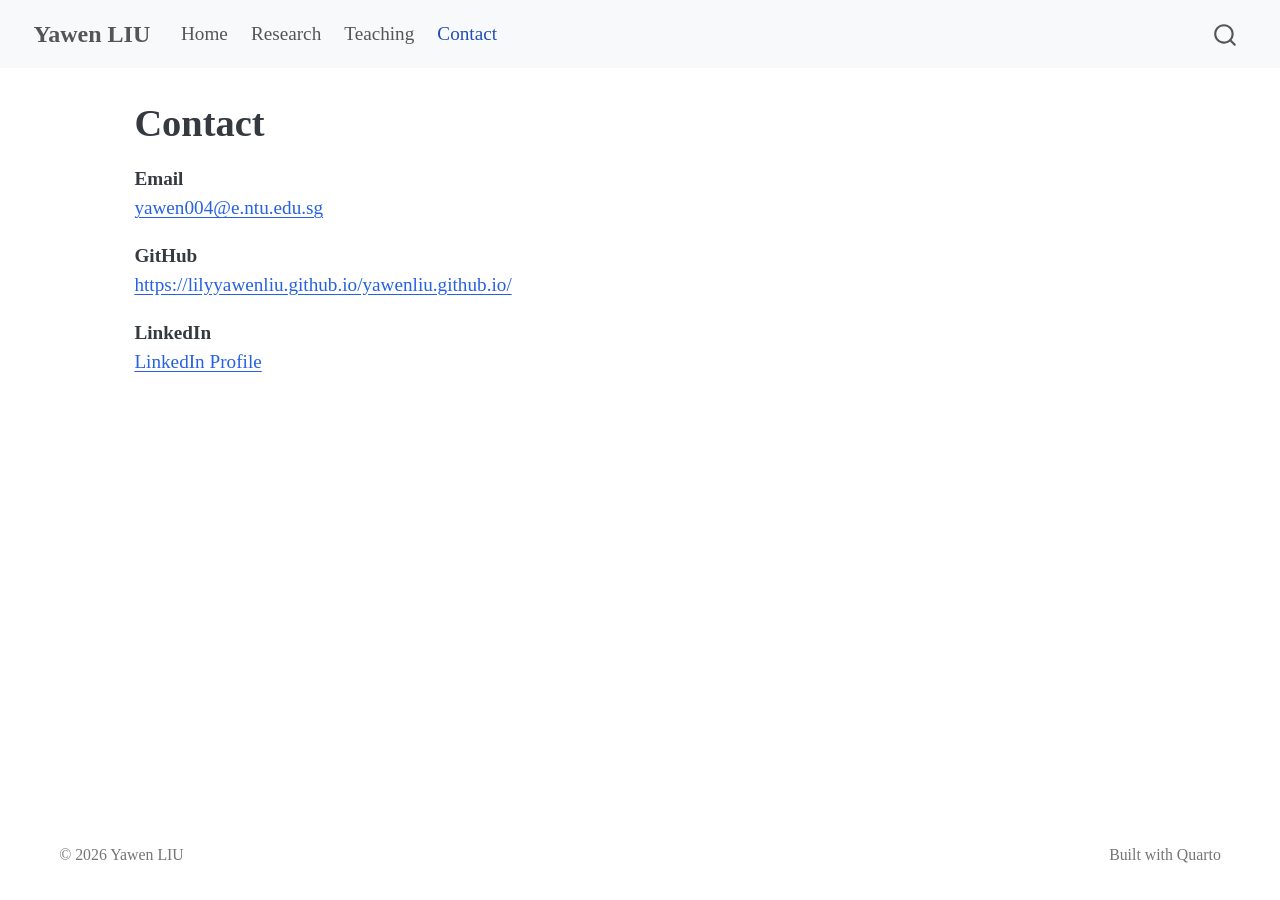
<file: docs/contact.html>
<!DOCTYPE html>
<html xmlns="http://www.w3.org/1999/xhtml" lang="en" xml:lang="en"><head>

<meta charset="utf-8">
<meta name="generator" content="quarto-1.9.37">

<meta name="viewport" content="width=device-width, initial-scale=1.0, user-scalable=yes">


<title>Contact – Yawen LIU</title>
<style>
/* Default styles provided by pandoc.
** See https://pandoc.org/MANUAL.html#variables-for-html for config info.
*/
code{white-space: pre-wrap;}
span.smallcaps{font-variant: small-caps;}
div.columns{display: flex; gap: min(4vw, 1.5em);}
div.column{flex: auto; overflow-x: auto;}
div.hanging-indent{margin-left: 1.5em; text-indent: -1.5em;}
ul.task-list{list-style: none;}
ul.task-list li input[type="checkbox"] {
  width: 0.8em;
  margin: 0 0.8em 0.2em -1em; /* quarto-specific, see https://github.com/quarto-dev/quarto-cli/issues/4556 */ 
  vertical-align: middle;
}
</style>


<script src="site_libs/quarto-nav/quarto-nav.js"></script>
<script src="site_libs/quarto-nav/headroom.min.js"></script>
<script src="site_libs/clipboard/clipboard.min.js"></script>
<script src="site_libs/quarto-search/autocomplete.umd.js"></script>
<script src="site_libs/quarto-search/fuse.min.js"></script>
<script src="site_libs/quarto-search/quarto-search.js"></script>
<meta name="quarto:offset" content="./">
<script src="site_libs/quarto-html/quarto.js" type="module"></script>
<script src="site_libs/quarto-html/tabsets/tabsets.js" type="module"></script>
<script src="site_libs/quarto-html/popper.min.js"></script>
<script src="site_libs/quarto-html/tippy.umd.min.js"></script>
<script src="site_libs/quarto-html/anchor.min.js"></script>
<link href="site_libs/quarto-html/tippy.css" rel="stylesheet">
<link href="site_libs/quarto-html/quarto-syntax-highlighting-7f8f88aac4f3542376d5c11b86a4c14d.css" rel="stylesheet" id="quarto-text-highlighting-styles">
<script src="site_libs/bootstrap/bootstrap.min.js"></script>
<link href="site_libs/bootstrap/bootstrap-icons.css" rel="stylesheet">
<link href="site_libs/bootstrap/bootstrap-4037f201cefac6a50f9c87d496d2ad98.min.css" rel="stylesheet" append-hash="true" id="quarto-bootstrap" data-mode="light">
<script id="quarto-search-options" type="application/json">{
  "location": "navbar",
  "copy-button": false,
  "collapse-after": 3,
  "panel-placement": "end",
  "type": "overlay",
  "limit": 50,
  "keyboard-shortcut": [
    "f",
    "/",
    "s"
  ],
  "show-item-context": false,
  "language": {
    "search-no-results-text": "No results",
    "search-matching-documents-text": "matching documents",
    "search-copy-link-title": "Copy link to search",
    "search-hide-matches-text": "Hide additional matches",
    "search-more-match-text": "more match in this document",
    "search-more-matches-text": "more matches in this document",
    "search-clear-button-title": "Clear",
    "search-text-placeholder": "",
    "search-detached-cancel-button-title": "Cancel",
    "search-submit-button-title": "Submit",
    "search-label": "Search"
  }
}</script>


<link rel="stylesheet" href="styles.css">
</head>

<body class="nav-fixed fullcontent quarto-light">

<div id="quarto-search-results"></div>
  <header id="quarto-header" class="headroom fixed-top">
    <nav class="navbar navbar-expand-lg " data-bs-theme="dark">
      <div class="navbar-container container-fluid">
      <div class="navbar-brand-container mx-auto">
    <a class="navbar-brand" href="./index.html">
    <span class="navbar-title">Yawen LIU</span>
    </a>
  </div>
            <div id="quarto-search" class="" title="Search"></div>
          <button class="navbar-toggler" type="button" data-bs-toggle="collapse" data-bs-target="#navbarCollapse" aria-controls="navbarCollapse" role="menu" aria-expanded="false" aria-label="Toggle navigation" onclick="if (window.quartoToggleHeadroom) { window.quartoToggleHeadroom(); }">
  <span class="navbar-toggler-icon"></span>
</button>
          <div class="collapse navbar-collapse" id="navbarCollapse">
            <ul class="navbar-nav navbar-nav-scroll me-auto">
  <li class="nav-item">
    <a class="nav-link" href="./index.html"> 
<span class="menu-text">Home</span></a>
  </li>  
  <li class="nav-item">
    <a class="nav-link" href="./research.html"> 
<span class="menu-text">Research</span></a>
  </li>  
  <li class="nav-item">
    <a class="nav-link" href="./teaching.html"> 
<span class="menu-text">Teaching</span></a>
  </li>  
  <li class="nav-item">
    <a class="nav-link active" href="./contact.html" aria-current="page"> 
<span class="menu-text">Contact</span></a>
  </li>  
</ul>
          </div> <!-- /navcollapse -->
            <div class="quarto-navbar-tools">
</div>
      </div> <!-- /container-fluid -->
    </nav>
</header>
<!-- content -->
<div id="quarto-content" class="quarto-container page-columns page-rows-contents page-layout-article page-navbar">
<!-- sidebar -->
<!-- margin-sidebar -->
    
<!-- main -->
<main class="content" id="quarto-document-content">

<header id="title-block-header" class="quarto-title-block default">
<div class="quarto-title">
<h1 class="title">Contact</h1>
</div>



<div class="quarto-title-meta">

    
  
    
  </div>
  


</header>


<p><strong>Email</strong><br>
<a href="mailto:yawen004@e.ntu.edu.sg">yawen004@e.ntu.edu.sg</a></p>
<p><strong>GitHub</strong><br>
<a href="https://lilyyawenliu.github.io/yawenliu.github.io/">https://lilyyawenliu.github.io/yawenliu.github.io/</a></p>
<!--
**Google Scholar**  
[Scholar Profile](https://scholar.google.com/)
-->
<!--
    **ORCID**  
    [ORCID Profile](https://orcid.org/)
-->
<p><strong>LinkedIn</strong><br>
<a href="https://www.linkedin.com/in/yawen-liu-1b0005273/">LinkedIn Profile</a></p>



</main> <!-- /main -->
<script id="quarto-html-after-body" type="application/javascript">
  window.document.addEventListener("DOMContentLoaded", function (event) {
    const icon = "";
    const anchorJS = new window.AnchorJS();
    anchorJS.options = {
      placement: 'right',
      icon: icon
    };
    anchorJS.add('.anchored');
    const isCodeAnnotation = (el) => {
      for (const clz of el.classList) {
        if (clz.startsWith('code-annotation-')) {                     
          return true;
        }
      }
      return false;
    }
    const onCopySuccess = function(e) {
      // button target
      const button = e.trigger;
      // don't keep focus
      button.blur();
      // flash "checked"
      button.classList.add('code-copy-button-checked');
      var currentTitle = button.getAttribute("title");
      button.setAttribute("title", "Copied!");
      let tooltip;
      if (window.bootstrap) {
        button.setAttribute("data-bs-toggle", "tooltip");
        button.setAttribute("data-bs-placement", "left");
        button.setAttribute("data-bs-title", "Copied!");
        tooltip = new bootstrap.Tooltip(button, 
          { trigger: "manual", 
            customClass: "code-copy-button-tooltip",
            offset: [0, -8]});
        tooltip.show();    
      }
      setTimeout(function() {
        if (tooltip) {
          tooltip.hide();
          button.removeAttribute("data-bs-title");
          button.removeAttribute("data-bs-toggle");
          button.removeAttribute("data-bs-placement");
        }
        button.setAttribute("title", currentTitle);
        button.classList.remove('code-copy-button-checked');
      }, 1000);
      // clear code selection
      e.clearSelection();
    }
    const getTextToCopy = function(trigger) {
      const outerScaffold = trigger.parentElement.cloneNode(true);
      const codeEl = outerScaffold.querySelector('code');
      for (const childEl of codeEl.children) {
        if (isCodeAnnotation(childEl)) {
          childEl.remove();
        }
      }
      return codeEl.innerText;
    }
    const clipboard = new window.ClipboardJS('.code-copy-button:not([data-in-quarto-modal])', {
      text: getTextToCopy
    });
    clipboard.on('success', onCopySuccess);
    if (window.document.getElementById('quarto-embedded-source-code-modal')) {
      const clipboardModal = new window.ClipboardJS('.code-copy-button[data-in-quarto-modal]', {
        text: getTextToCopy,
        container: window.document.getElementById('quarto-embedded-source-code-modal')
      });
      clipboardModal.on('success', onCopySuccess);
    }
      var localhostRegex = new RegExp(/^(?:http|https):\/\/localhost\:?[0-9]*\//);
      var mailtoRegex = new RegExp(/^mailto:/);
        var filterRegex = new RegExp('/' + window.location.host + '/');
      var isInternal = (href) => {
          return filterRegex.test(href) || localhostRegex.test(href) || mailtoRegex.test(href);
      }
      // Inspect non-navigation links and adorn them if external
     var links = window.document.querySelectorAll('a[href]:not(.nav-link):not(.navbar-brand):not(.toc-action):not(.sidebar-link):not(.sidebar-item-toggle):not(.pagination-link):not(.no-external):not([aria-hidden]):not(.dropdown-item):not(.quarto-navigation-tool):not(.about-link)');
      for (var i=0; i<links.length; i++) {
        const link = links[i];
        if (!isInternal(link.href)) {
          // undo the damage that might have been done by quarto-nav.js in the case of
          // links that we want to consider external
          if (link.dataset.originalHref !== undefined) {
            link.href = link.dataset.originalHref;
          }
        }
      }
    function tippyHover(el, contentFn, onTriggerFn, onUntriggerFn) {
      const config = {
        allowHTML: true,
        maxWidth: 500,
        delay: 100,
        arrow: false,
        appendTo: function(el) {
            return el.parentElement;
        },
        interactive: true,
        interactiveBorder: 10,
        theme: 'quarto',
        placement: 'bottom-start',
      };
      if (contentFn) {
        config.content = contentFn;
      }
      if (onTriggerFn) {
        config.onTrigger = onTriggerFn;
      }
      if (onUntriggerFn) {
        config.onUntrigger = onUntriggerFn;
      }
      window.tippy(el, config); 
    }
    const noterefs = window.document.querySelectorAll('a[role="doc-noteref"]');
    for (var i=0; i<noterefs.length; i++) {
      const ref = noterefs[i];
      tippyHover(ref, function() {
        // use id or data attribute instead here
        let href = ref.getAttribute('data-footnote-href') || ref.getAttribute('href');
        try { href = new URL(href).hash; } catch {}
        const id = href.replace(/^#\/?/, "");
        const note = window.document.getElementById(id);
        if (note) {
          return note.innerHTML;
        } else {
          return "";
        }
      });
    }
    const xrefs = window.document.querySelectorAll('a.quarto-xref');
    const processXRef = (id, note) => {
      // Strip column container classes
      const stripColumnClz = (el) => {
        el.classList.remove("page-full", "page-columns");
        if (el.children) {
          for (const child of el.children) {
            stripColumnClz(child);
          }
        }
      }
      stripColumnClz(note)
      if (id === null || id.startsWith('sec-')) {
        // Special case sections, only their first couple elements
        const container = document.createElement("div");
        if (note.children && note.children.length > 2) {
          container.appendChild(note.children[0].cloneNode(true));
          for (let i = 1; i < note.children.length; i++) {
            const child = note.children[i];
            if (child.tagName === "P" && child.innerText === "") {
              continue;
            } else {
              container.appendChild(child.cloneNode(true));
              break;
            }
          }
          if (window.Quarto?.typesetMath) {
            window.Quarto.typesetMath(container);
          }
          return container.innerHTML
        } else {
          if (window.Quarto?.typesetMath) {
            window.Quarto.typesetMath(note);
          }
          return note.innerHTML;
        }
      } else {
        // Remove any anchor links if they are present
        const anchorLink = note.querySelector('a.anchorjs-link');
        if (anchorLink) {
          anchorLink.remove();
        }
        if (window.Quarto?.typesetMath) {
          window.Quarto.typesetMath(note);
        }
        if (note.classList.contains("callout")) {
          return note.outerHTML;
        } else {
          return note.innerHTML;
        }
      }
    }
    for (var i=0; i<xrefs.length; i++) {
      const xref = xrefs[i];
      tippyHover(xref, undefined, function(instance) {
        instance.disable();
        let url = xref.getAttribute('href');
        let hash = undefined; 
        if (url.startsWith('#')) {
          hash = url;
        } else {
          try { hash = new URL(url).hash; } catch {}
        }
        if (hash) {
          const id = hash.replace(/^#\/?/, "");
          const note = window.document.getElementById(id);
          if (note !== null) {
            try {
              const html = processXRef(id, note.cloneNode(true));
              instance.setContent(html);
            } finally {
              instance.enable();
              instance.show();
            }
          } else {
            // See if we can fetch this
            fetch(url.split('#')[0])
            .then(res => res.text())
            .then(html => {
              const parser = new DOMParser();
              const htmlDoc = parser.parseFromString(html, "text/html");
              const note = htmlDoc.getElementById(id);
              if (note !== null) {
                const html = processXRef(id, note);
                instance.setContent(html);
              } 
            }).finally(() => {
              instance.enable();
              instance.show();
            });
          }
        } else {
          // See if we can fetch a full url (with no hash to target)
          // This is a special case and we should probably do some content thinning / targeting
          fetch(url)
          .then(res => res.text())
          .then(html => {
            const parser = new DOMParser();
            const htmlDoc = parser.parseFromString(html, "text/html");
            const note = htmlDoc.querySelector('main.content');
            if (note !== null) {
              // This should only happen for chapter cross references
              // (since there is no id in the URL)
              // remove the first header
              if (note.children.length > 0 && note.children[0].tagName === "HEADER") {
                note.children[0].remove();
              }
              const html = processXRef(null, note);
              instance.setContent(html);
            } 
          }).finally(() => {
            instance.enable();
            instance.show();
          });
        }
      }, function(instance) {
      });
    }
        let selectedAnnoteEl;
        const selectorForAnnotation = ( cell, annotation) => {
          let cellAttr = 'data-code-cell="' + cell + '"';
          let lineAttr = 'data-code-annotation="' +  annotation + '"';
          const selector = 'span[' + cellAttr + '][' + lineAttr + ']';
          return selector;
        }
        const selectCodeLines = (annoteEl) => {
          const doc = window.document;
          const targetCell = annoteEl.getAttribute("data-target-cell");
          const targetAnnotation = annoteEl.getAttribute("data-target-annotation");
          const annoteSpan = window.document.querySelector(selectorForAnnotation(targetCell, targetAnnotation));
          const lines = annoteSpan.getAttribute("data-code-lines").split(",");
          const lineIds = lines.map((line) => {
            return targetCell + "-" + line;
          })
          let top = null;
          let height = null;
          let parent = null;
          if (lineIds.length > 0) {
              //compute the position of the single el (top and bottom and make a div)
              const el = window.document.getElementById(lineIds[0]);
              top = el.offsetTop;
              height = el.offsetHeight;
              parent = el.parentElement.parentElement;
            if (lineIds.length > 1) {
              const lastEl = window.document.getElementById(lineIds[lineIds.length - 1]);
              const bottom = lastEl.offsetTop + lastEl.offsetHeight;
              height = bottom - top;
            }
            if (top !== null && height !== null && parent !== null) {
              // cook up a div (if necessary) and position it 
              let div = window.document.getElementById("code-annotation-line-highlight");
              if (div === null) {
                div = window.document.createElement("div");
                div.setAttribute("id", "code-annotation-line-highlight");
                div.style.position = 'absolute';
                parent.appendChild(div);
              }
              div.style.top = top - 2 + "px";
              div.style.height = height + 4 + "px";
              div.style.left = 0;
              let gutterDiv = window.document.getElementById("code-annotation-line-highlight-gutter");
              if (gutterDiv === null) {
                gutterDiv = window.document.createElement("div");
                gutterDiv.setAttribute("id", "code-annotation-line-highlight-gutter");
                gutterDiv.style.position = 'absolute';
                const codeCell = window.document.getElementById(targetCell);
                const gutter = codeCell.querySelector('.code-annotation-gutter');
                gutter.appendChild(gutterDiv);
              }
              gutterDiv.style.top = top - 2 + "px";
              gutterDiv.style.height = height + 4 + "px";
            }
            selectedAnnoteEl = annoteEl;
          }
        };
        const unselectCodeLines = () => {
          const elementsIds = ["code-annotation-line-highlight", "code-annotation-line-highlight-gutter"];
          elementsIds.forEach((elId) => {
            const div = window.document.getElementById(elId);
            if (div) {
              div.remove();
            }
          });
          selectedAnnoteEl = undefined;
        };
          // Handle positioning of the toggle
      window.addEventListener(
        "resize",
        throttle(() => {
          elRect = undefined;
          if (selectedAnnoteEl) {
            selectCodeLines(selectedAnnoteEl);
          }
        }, 10)
      );
      function throttle(fn, ms) {
      let throttle = false;
      let timer;
        return (...args) => {
          if(!throttle) { // first call gets through
              fn.apply(this, args);
              throttle = true;
          } else { // all the others get throttled
              if(timer) clearTimeout(timer); // cancel #2
              timer = setTimeout(() => {
                fn.apply(this, args);
                timer = throttle = false;
              }, ms);
          }
        };
      }
        // Attach click handler to the DT
        const annoteDls = window.document.querySelectorAll('dt[data-target-cell]');
        for (const annoteDlNode of annoteDls) {
          annoteDlNode.addEventListener('click', (event) => {
            const clickedEl = event.target;
            if (clickedEl !== selectedAnnoteEl) {
              unselectCodeLines();
              const activeEl = window.document.querySelector('dt[data-target-cell].code-annotation-active');
              if (activeEl) {
                activeEl.classList.remove('code-annotation-active');
              }
              selectCodeLines(clickedEl);
              clickedEl.classList.add('code-annotation-active');
            } else {
              // Unselect the line
              unselectCodeLines();
              clickedEl.classList.remove('code-annotation-active');
            }
          });
        }
    const findCites = (el) => {
      const parentEl = el.parentElement;
      if (parentEl) {
        const cites = parentEl.dataset.cites;
        if (cites) {
          return {
            el,
            cites: cites.split(' ')
          };
        } else {
          return findCites(el.parentElement)
        }
      } else {
        return undefined;
      }
    };
    var bibliorefs = window.document.querySelectorAll('a[role="doc-biblioref"]');
    for (var i=0; i<bibliorefs.length; i++) {
      const ref = bibliorefs[i];
      const citeInfo = findCites(ref);
      if (citeInfo) {
        tippyHover(citeInfo.el, function() {
          var popup = window.document.createElement('div');
          citeInfo.cites.forEach(function(cite) {
            var citeDiv = window.document.createElement('div');
            citeDiv.classList.add('hanging-indent');
            citeDiv.classList.add('csl-entry');
            var biblioDiv = window.document.getElementById('ref-' + cite);
            if (biblioDiv) {
              citeDiv.innerHTML = biblioDiv.innerHTML;
            }
            popup.appendChild(citeDiv);
          });
          return popup.innerHTML;
        });
      }
    }
  });
  </script>
</div> <!-- /content -->
<footer class="footer">
  <div class="nav-footer">
    <div class="nav-footer-left">
<p>© 2026 Yawen LIU</p>
</div>   
    <div class="nav-footer-center">
      &nbsp;
    </div>
    <div class="nav-footer-right">
<p>Built with Quarto</p>
</div>
  </div>
</footer>




</body></html>
</file>
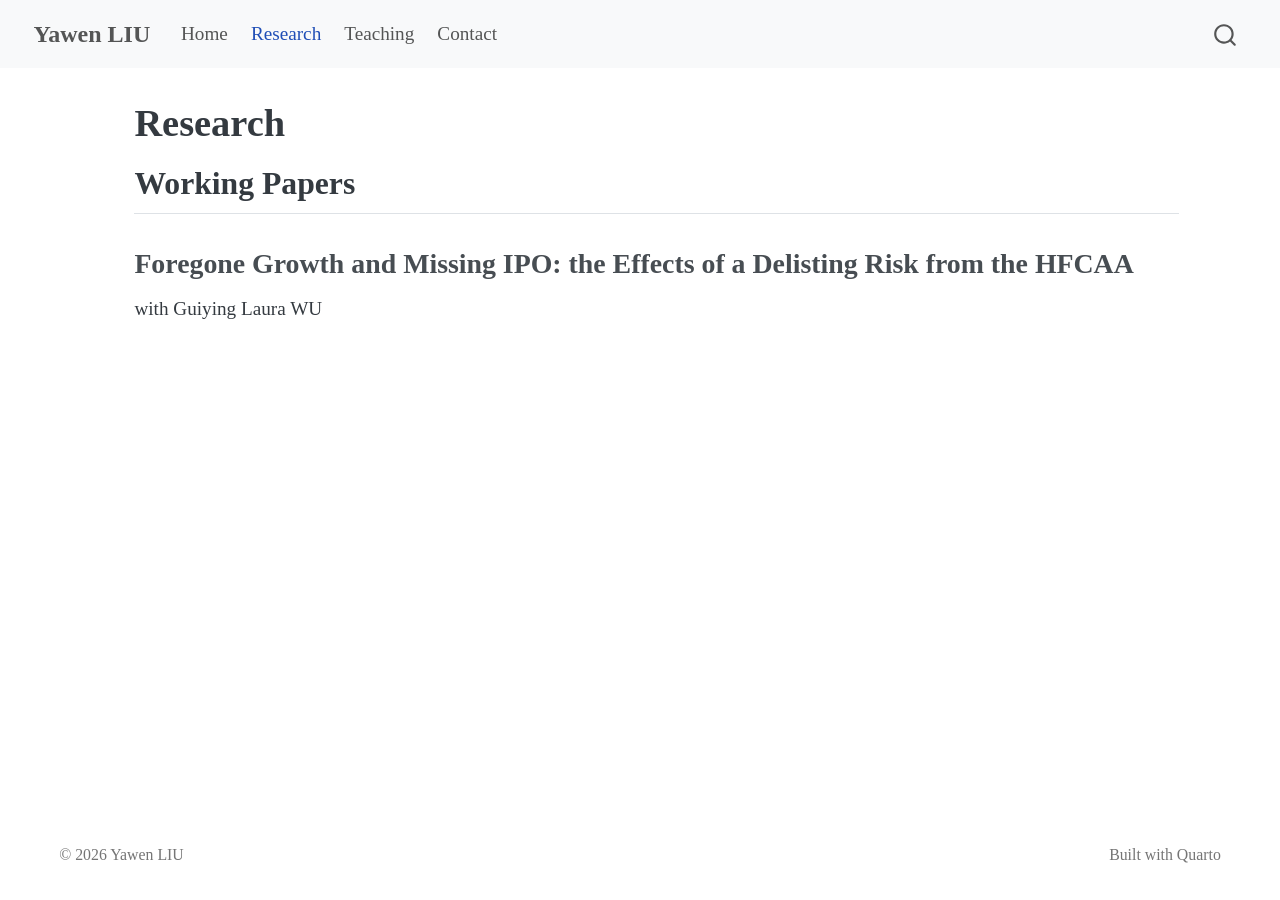
<file: docs/research.html>
<!DOCTYPE html>
<html xmlns="http://www.w3.org/1999/xhtml" lang="en" xml:lang="en"><head>

<meta charset="utf-8">
<meta name="generator" content="quarto-1.9.37">

<meta name="viewport" content="width=device-width, initial-scale=1.0, user-scalable=yes">


<title>Research – Yawen LIU</title>
<style>
/* Default styles provided by pandoc.
** See https://pandoc.org/MANUAL.html#variables-for-html for config info.
*/
code{white-space: pre-wrap;}
span.smallcaps{font-variant: small-caps;}
div.columns{display: flex; gap: min(4vw, 1.5em);}
div.column{flex: auto; overflow-x: auto;}
div.hanging-indent{margin-left: 1.5em; text-indent: -1.5em;}
ul.task-list{list-style: none;}
ul.task-list li input[type="checkbox"] {
  width: 0.8em;
  margin: 0 0.8em 0.2em -1em; /* quarto-specific, see https://github.com/quarto-dev/quarto-cli/issues/4556 */ 
  vertical-align: middle;
}
</style>


<script src="site_libs/quarto-nav/quarto-nav.js"></script>
<script src="site_libs/quarto-nav/headroom.min.js"></script>
<script src="site_libs/clipboard/clipboard.min.js"></script>
<script src="site_libs/quarto-search/autocomplete.umd.js"></script>
<script src="site_libs/quarto-search/fuse.min.js"></script>
<script src="site_libs/quarto-search/quarto-search.js"></script>
<meta name="quarto:offset" content="./">
<script src="site_libs/quarto-html/quarto.js" type="module"></script>
<script src="site_libs/quarto-html/tabsets/tabsets.js" type="module"></script>
<script src="site_libs/quarto-html/popper.min.js"></script>
<script src="site_libs/quarto-html/tippy.umd.min.js"></script>
<script src="site_libs/quarto-html/anchor.min.js"></script>
<link href="site_libs/quarto-html/tippy.css" rel="stylesheet">
<link href="site_libs/quarto-html/quarto-syntax-highlighting-7f8f88aac4f3542376d5c11b86a4c14d.css" rel="stylesheet" id="quarto-text-highlighting-styles">
<script src="site_libs/bootstrap/bootstrap.min.js"></script>
<link href="site_libs/bootstrap/bootstrap-icons.css" rel="stylesheet">
<link href="site_libs/bootstrap/bootstrap-4037f201cefac6a50f9c87d496d2ad98.min.css" rel="stylesheet" append-hash="true" id="quarto-bootstrap" data-mode="light">
<script id="quarto-search-options" type="application/json">{
  "location": "navbar",
  "copy-button": false,
  "collapse-after": 3,
  "panel-placement": "end",
  "type": "overlay",
  "limit": 50,
  "keyboard-shortcut": [
    "f",
    "/",
    "s"
  ],
  "show-item-context": false,
  "language": {
    "search-no-results-text": "No results",
    "search-matching-documents-text": "matching documents",
    "search-copy-link-title": "Copy link to search",
    "search-hide-matches-text": "Hide additional matches",
    "search-more-match-text": "more match in this document",
    "search-more-matches-text": "more matches in this document",
    "search-clear-button-title": "Clear",
    "search-text-placeholder": "",
    "search-detached-cancel-button-title": "Cancel",
    "search-submit-button-title": "Submit",
    "search-label": "Search"
  }
}</script>


<link rel="stylesheet" href="styles.css">
</head>

<body class="nav-fixed fullcontent quarto-light">

<div id="quarto-search-results"></div>
  <header id="quarto-header" class="headroom fixed-top">
    <nav class="navbar navbar-expand-lg " data-bs-theme="dark">
      <div class="navbar-container container-fluid">
      <div class="navbar-brand-container mx-auto">
    <a class="navbar-brand" href="./index.html">
    <span class="navbar-title">Yawen LIU</span>
    </a>
  </div>
            <div id="quarto-search" class="" title="Search"></div>
          <button class="navbar-toggler" type="button" data-bs-toggle="collapse" data-bs-target="#navbarCollapse" aria-controls="navbarCollapse" role="menu" aria-expanded="false" aria-label="Toggle navigation" onclick="if (window.quartoToggleHeadroom) { window.quartoToggleHeadroom(); }">
  <span class="navbar-toggler-icon"></span>
</button>
          <div class="collapse navbar-collapse" id="navbarCollapse">
            <ul class="navbar-nav navbar-nav-scroll me-auto">
  <li class="nav-item">
    <a class="nav-link" href="./index.html"> 
<span class="menu-text">Home</span></a>
  </li>  
  <li class="nav-item">
    <a class="nav-link active" href="./research.html" aria-current="page"> 
<span class="menu-text">Research</span></a>
  </li>  
  <li class="nav-item">
    <a class="nav-link" href="./teaching.html"> 
<span class="menu-text">Teaching</span></a>
  </li>  
  <li class="nav-item">
    <a class="nav-link" href="./contact.html"> 
<span class="menu-text">Contact</span></a>
  </li>  
</ul>
          </div> <!-- /navcollapse -->
            <div class="quarto-navbar-tools">
</div>
      </div> <!-- /container-fluid -->
    </nav>
</header>
<!-- content -->
<div id="quarto-content" class="quarto-container page-columns page-rows-contents page-layout-article page-navbar">
<!-- sidebar -->
<!-- margin-sidebar -->
    
<!-- main -->
<main class="content" id="quarto-document-content">

<header id="title-block-header" class="quarto-title-block default">
<div class="quarto-title">
<h1 class="title">Research</h1>
</div>



<div class="quarto-title-meta">

    
  
    
  </div>
  


</header>


<section id="working-papers" class="level2">
<h2 class="anchored" data-anchor-id="working-papers">Working Papers</h2>
<section id="foregone-growth-and-missing-ipo-the-effects-of-a-delisting-risk-from-the-hfcaa" class="level3">
<h3 class="anchored" data-anchor-id="foregone-growth-and-missing-ipo-the-effects-of-a-delisting-risk-from-the-hfcaa">Foregone Growth and Missing IPO: the Effects of a Delisting Risk from the HFCAA</h3>
<p>with Guiying Laura WU</p>
<!-- [Paper PDF](files/HFCAA.pdf) -->


</section>
</section>

</main> <!-- /main -->
<script id="quarto-html-after-body" type="application/javascript">
  window.document.addEventListener("DOMContentLoaded", function (event) {
    const icon = "";
    const anchorJS = new window.AnchorJS();
    anchorJS.options = {
      placement: 'right',
      icon: icon
    };
    anchorJS.add('.anchored');
    const isCodeAnnotation = (el) => {
      for (const clz of el.classList) {
        if (clz.startsWith('code-annotation-')) {                     
          return true;
        }
      }
      return false;
    }
    const onCopySuccess = function(e) {
      // button target
      const button = e.trigger;
      // don't keep focus
      button.blur();
      // flash "checked"
      button.classList.add('code-copy-button-checked');
      var currentTitle = button.getAttribute("title");
      button.setAttribute("title", "Copied!");
      let tooltip;
      if (window.bootstrap) {
        button.setAttribute("data-bs-toggle", "tooltip");
        button.setAttribute("data-bs-placement", "left");
        button.setAttribute("data-bs-title", "Copied!");
        tooltip = new bootstrap.Tooltip(button, 
          { trigger: "manual", 
            customClass: "code-copy-button-tooltip",
            offset: [0, -8]});
        tooltip.show();    
      }
      setTimeout(function() {
        if (tooltip) {
          tooltip.hide();
          button.removeAttribute("data-bs-title");
          button.removeAttribute("data-bs-toggle");
          button.removeAttribute("data-bs-placement");
        }
        button.setAttribute("title", currentTitle);
        button.classList.remove('code-copy-button-checked');
      }, 1000);
      // clear code selection
      e.clearSelection();
    }
    const getTextToCopy = function(trigger) {
      const outerScaffold = trigger.parentElement.cloneNode(true);
      const codeEl = outerScaffold.querySelector('code');
      for (const childEl of codeEl.children) {
        if (isCodeAnnotation(childEl)) {
          childEl.remove();
        }
      }
      return codeEl.innerText;
    }
    const clipboard = new window.ClipboardJS('.code-copy-button:not([data-in-quarto-modal])', {
      text: getTextToCopy
    });
    clipboard.on('success', onCopySuccess);
    if (window.document.getElementById('quarto-embedded-source-code-modal')) {
      const clipboardModal = new window.ClipboardJS('.code-copy-button[data-in-quarto-modal]', {
        text: getTextToCopy,
        container: window.document.getElementById('quarto-embedded-source-code-modal')
      });
      clipboardModal.on('success', onCopySuccess);
    }
      var localhostRegex = new RegExp(/^(?:http|https):\/\/localhost\:?[0-9]*\//);
      var mailtoRegex = new RegExp(/^mailto:/);
        var filterRegex = new RegExp('/' + window.location.host + '/');
      var isInternal = (href) => {
          return filterRegex.test(href) || localhostRegex.test(href) || mailtoRegex.test(href);
      }
      // Inspect non-navigation links and adorn them if external
     var links = window.document.querySelectorAll('a[href]:not(.nav-link):not(.navbar-brand):not(.toc-action):not(.sidebar-link):not(.sidebar-item-toggle):not(.pagination-link):not(.no-external):not([aria-hidden]):not(.dropdown-item):not(.quarto-navigation-tool):not(.about-link)');
      for (var i=0; i<links.length; i++) {
        const link = links[i];
        if (!isInternal(link.href)) {
          // undo the damage that might have been done by quarto-nav.js in the case of
          // links that we want to consider external
          if (link.dataset.originalHref !== undefined) {
            link.href = link.dataset.originalHref;
          }
        }
      }
    function tippyHover(el, contentFn, onTriggerFn, onUntriggerFn) {
      const config = {
        allowHTML: true,
        maxWidth: 500,
        delay: 100,
        arrow: false,
        appendTo: function(el) {
            return el.parentElement;
        },
        interactive: true,
        interactiveBorder: 10,
        theme: 'quarto',
        placement: 'bottom-start',
      };
      if (contentFn) {
        config.content = contentFn;
      }
      if (onTriggerFn) {
        config.onTrigger = onTriggerFn;
      }
      if (onUntriggerFn) {
        config.onUntrigger = onUntriggerFn;
      }
      window.tippy(el, config); 
    }
    const noterefs = window.document.querySelectorAll('a[role="doc-noteref"]');
    for (var i=0; i<noterefs.length; i++) {
      const ref = noterefs[i];
      tippyHover(ref, function() {
        // use id or data attribute instead here
        let href = ref.getAttribute('data-footnote-href') || ref.getAttribute('href');
        try { href = new URL(href).hash; } catch {}
        const id = href.replace(/^#\/?/, "");
        const note = window.document.getElementById(id);
        if (note) {
          return note.innerHTML;
        } else {
          return "";
        }
      });
    }
    const xrefs = window.document.querySelectorAll('a.quarto-xref');
    const processXRef = (id, note) => {
      // Strip column container classes
      const stripColumnClz = (el) => {
        el.classList.remove("page-full", "page-columns");
        if (el.children) {
          for (const child of el.children) {
            stripColumnClz(child);
          }
        }
      }
      stripColumnClz(note)
      if (id === null || id.startsWith('sec-')) {
        // Special case sections, only their first couple elements
        const container = document.createElement("div");
        if (note.children && note.children.length > 2) {
          container.appendChild(note.children[0].cloneNode(true));
          for (let i = 1; i < note.children.length; i++) {
            const child = note.children[i];
            if (child.tagName === "P" && child.innerText === "") {
              continue;
            } else {
              container.appendChild(child.cloneNode(true));
              break;
            }
          }
          if (window.Quarto?.typesetMath) {
            window.Quarto.typesetMath(container);
          }
          return container.innerHTML
        } else {
          if (window.Quarto?.typesetMath) {
            window.Quarto.typesetMath(note);
          }
          return note.innerHTML;
        }
      } else {
        // Remove any anchor links if they are present
        const anchorLink = note.querySelector('a.anchorjs-link');
        if (anchorLink) {
          anchorLink.remove();
        }
        if (window.Quarto?.typesetMath) {
          window.Quarto.typesetMath(note);
        }
        if (note.classList.contains("callout")) {
          return note.outerHTML;
        } else {
          return note.innerHTML;
        }
      }
    }
    for (var i=0; i<xrefs.length; i++) {
      const xref = xrefs[i];
      tippyHover(xref, undefined, function(instance) {
        instance.disable();
        let url = xref.getAttribute('href');
        let hash = undefined; 
        if (url.startsWith('#')) {
          hash = url;
        } else {
          try { hash = new URL(url).hash; } catch {}
        }
        if (hash) {
          const id = hash.replace(/^#\/?/, "");
          const note = window.document.getElementById(id);
          if (note !== null) {
            try {
              const html = processXRef(id, note.cloneNode(true));
              instance.setContent(html);
            } finally {
              instance.enable();
              instance.show();
            }
          } else {
            // See if we can fetch this
            fetch(url.split('#')[0])
            .then(res => res.text())
            .then(html => {
              const parser = new DOMParser();
              const htmlDoc = parser.parseFromString(html, "text/html");
              const note = htmlDoc.getElementById(id);
              if (note !== null) {
                const html = processXRef(id, note);
                instance.setContent(html);
              } 
            }).finally(() => {
              instance.enable();
              instance.show();
            });
          }
        } else {
          // See if we can fetch a full url (with no hash to target)
          // This is a special case and we should probably do some content thinning / targeting
          fetch(url)
          .then(res => res.text())
          .then(html => {
            const parser = new DOMParser();
            const htmlDoc = parser.parseFromString(html, "text/html");
            const note = htmlDoc.querySelector('main.content');
            if (note !== null) {
              // This should only happen for chapter cross references
              // (since there is no id in the URL)
              // remove the first header
              if (note.children.length > 0 && note.children[0].tagName === "HEADER") {
                note.children[0].remove();
              }
              const html = processXRef(null, note);
              instance.setContent(html);
            } 
          }).finally(() => {
            instance.enable();
            instance.show();
          });
        }
      }, function(instance) {
      });
    }
        let selectedAnnoteEl;
        const selectorForAnnotation = ( cell, annotation) => {
          let cellAttr = 'data-code-cell="' + cell + '"';
          let lineAttr = 'data-code-annotation="' +  annotation + '"';
          const selector = 'span[' + cellAttr + '][' + lineAttr + ']';
          return selector;
        }
        const selectCodeLines = (annoteEl) => {
          const doc = window.document;
          const targetCell = annoteEl.getAttribute("data-target-cell");
          const targetAnnotation = annoteEl.getAttribute("data-target-annotation");
          const annoteSpan = window.document.querySelector(selectorForAnnotation(targetCell, targetAnnotation));
          const lines = annoteSpan.getAttribute("data-code-lines").split(",");
          const lineIds = lines.map((line) => {
            return targetCell + "-" + line;
          })
          let top = null;
          let height = null;
          let parent = null;
          if (lineIds.length > 0) {
              //compute the position of the single el (top and bottom and make a div)
              const el = window.document.getElementById(lineIds[0]);
              top = el.offsetTop;
              height = el.offsetHeight;
              parent = el.parentElement.parentElement;
            if (lineIds.length > 1) {
              const lastEl = window.document.getElementById(lineIds[lineIds.length - 1]);
              const bottom = lastEl.offsetTop + lastEl.offsetHeight;
              height = bottom - top;
            }
            if (top !== null && height !== null && parent !== null) {
              // cook up a div (if necessary) and position it 
              let div = window.document.getElementById("code-annotation-line-highlight");
              if (div === null) {
                div = window.document.createElement("div");
                div.setAttribute("id", "code-annotation-line-highlight");
                div.style.position = 'absolute';
                parent.appendChild(div);
              }
              div.style.top = top - 2 + "px";
              div.style.height = height + 4 + "px";
              div.style.left = 0;
              let gutterDiv = window.document.getElementById("code-annotation-line-highlight-gutter");
              if (gutterDiv === null) {
                gutterDiv = window.document.createElement("div");
                gutterDiv.setAttribute("id", "code-annotation-line-highlight-gutter");
                gutterDiv.style.position = 'absolute';
                const codeCell = window.document.getElementById(targetCell);
                const gutter = codeCell.querySelector('.code-annotation-gutter');
                gutter.appendChild(gutterDiv);
              }
              gutterDiv.style.top = top - 2 + "px";
              gutterDiv.style.height = height + 4 + "px";
            }
            selectedAnnoteEl = annoteEl;
          }
        };
        const unselectCodeLines = () => {
          const elementsIds = ["code-annotation-line-highlight", "code-annotation-line-highlight-gutter"];
          elementsIds.forEach((elId) => {
            const div = window.document.getElementById(elId);
            if (div) {
              div.remove();
            }
          });
          selectedAnnoteEl = undefined;
        };
          // Handle positioning of the toggle
      window.addEventListener(
        "resize",
        throttle(() => {
          elRect = undefined;
          if (selectedAnnoteEl) {
            selectCodeLines(selectedAnnoteEl);
          }
        }, 10)
      );
      function throttle(fn, ms) {
      let throttle = false;
      let timer;
        return (...args) => {
          if(!throttle) { // first call gets through
              fn.apply(this, args);
              throttle = true;
          } else { // all the others get throttled
              if(timer) clearTimeout(timer); // cancel #2
              timer = setTimeout(() => {
                fn.apply(this, args);
                timer = throttle = false;
              }, ms);
          }
        };
      }
        // Attach click handler to the DT
        const annoteDls = window.document.querySelectorAll('dt[data-target-cell]');
        for (const annoteDlNode of annoteDls) {
          annoteDlNode.addEventListener('click', (event) => {
            const clickedEl = event.target;
            if (clickedEl !== selectedAnnoteEl) {
              unselectCodeLines();
              const activeEl = window.document.querySelector('dt[data-target-cell].code-annotation-active');
              if (activeEl) {
                activeEl.classList.remove('code-annotation-active');
              }
              selectCodeLines(clickedEl);
              clickedEl.classList.add('code-annotation-active');
            } else {
              // Unselect the line
              unselectCodeLines();
              clickedEl.classList.remove('code-annotation-active');
            }
          });
        }
    const findCites = (el) => {
      const parentEl = el.parentElement;
      if (parentEl) {
        const cites = parentEl.dataset.cites;
        if (cites) {
          return {
            el,
            cites: cites.split(' ')
          };
        } else {
          return findCites(el.parentElement)
        }
      } else {
        return undefined;
      }
    };
    var bibliorefs = window.document.querySelectorAll('a[role="doc-biblioref"]');
    for (var i=0; i<bibliorefs.length; i++) {
      const ref = bibliorefs[i];
      const citeInfo = findCites(ref);
      if (citeInfo) {
        tippyHover(citeInfo.el, function() {
          var popup = window.document.createElement('div');
          citeInfo.cites.forEach(function(cite) {
            var citeDiv = window.document.createElement('div');
            citeDiv.classList.add('hanging-indent');
            citeDiv.classList.add('csl-entry');
            var biblioDiv = window.document.getElementById('ref-' + cite);
            if (biblioDiv) {
              citeDiv.innerHTML = biblioDiv.innerHTML;
            }
            popup.appendChild(citeDiv);
          });
          return popup.innerHTML;
        });
      }
    }
  });
  </script>
</div> <!-- /content -->
<footer class="footer">
  <div class="nav-footer">
    <div class="nav-footer-left">
<p>© 2026 Yawen LIU</p>
</div>   
    <div class="nav-footer-center">
      &nbsp;
    </div>
    <div class="nav-footer-right">
<p>Built with Quarto</p>
</div>
  </div>
</footer>




</body></html>
</file>
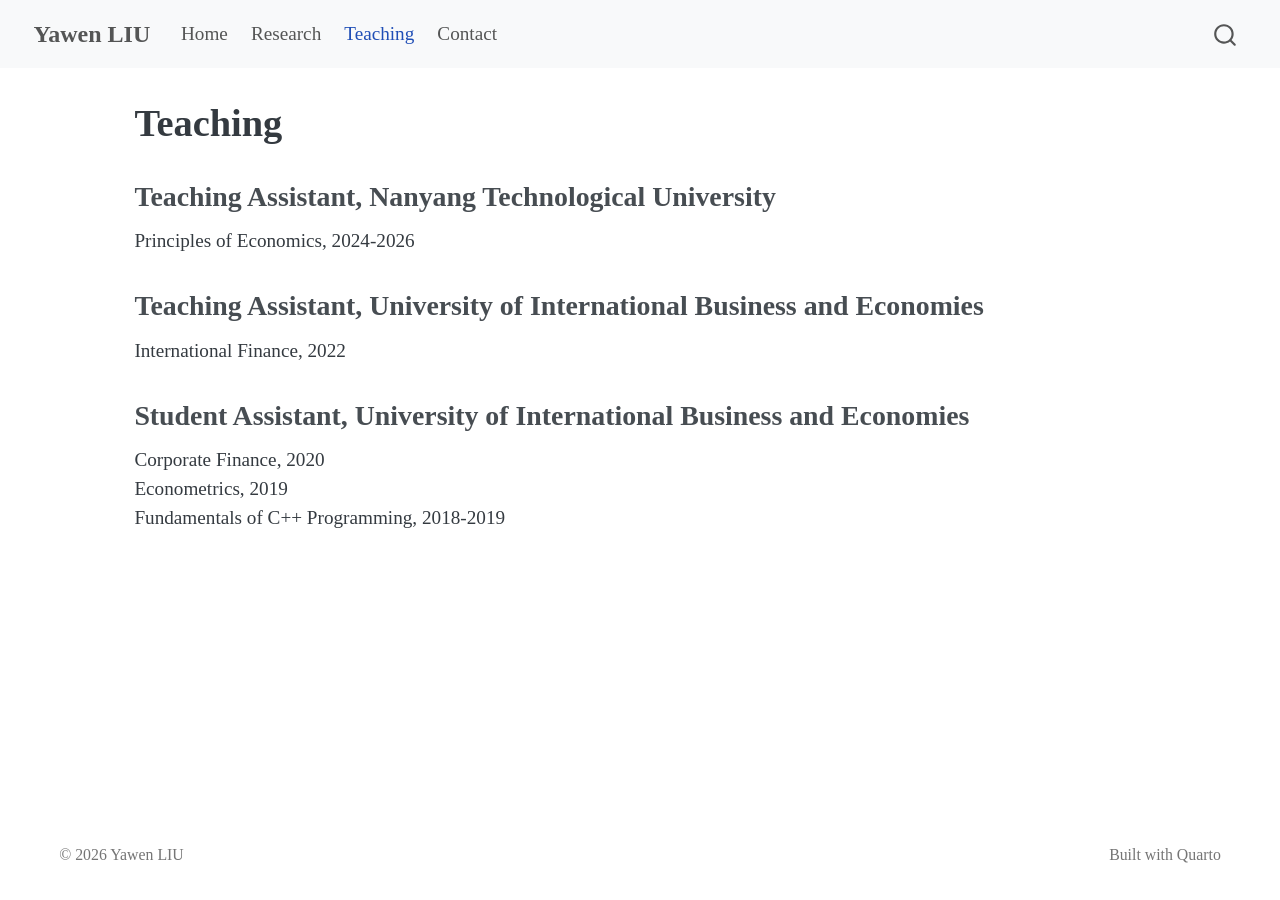
<file: docs/teaching.html>
<!DOCTYPE html>
<html xmlns="http://www.w3.org/1999/xhtml" lang="en" xml:lang="en"><head>

<meta charset="utf-8">
<meta name="generator" content="quarto-1.9.37">

<meta name="viewport" content="width=device-width, initial-scale=1.0, user-scalable=yes">


<title>Teaching – Yawen LIU</title>
<style>
/* Default styles provided by pandoc.
** See https://pandoc.org/MANUAL.html#variables-for-html for config info.
*/
code{white-space: pre-wrap;}
span.smallcaps{font-variant: small-caps;}
div.columns{display: flex; gap: min(4vw, 1.5em);}
div.column{flex: auto; overflow-x: auto;}
div.hanging-indent{margin-left: 1.5em; text-indent: -1.5em;}
ul.task-list{list-style: none;}
ul.task-list li input[type="checkbox"] {
  width: 0.8em;
  margin: 0 0.8em 0.2em -1em; /* quarto-specific, see https://github.com/quarto-dev/quarto-cli/issues/4556 */ 
  vertical-align: middle;
}
</style>


<script src="site_libs/quarto-nav/quarto-nav.js"></script>
<script src="site_libs/quarto-nav/headroom.min.js"></script>
<script src="site_libs/clipboard/clipboard.min.js"></script>
<script src="site_libs/quarto-search/autocomplete.umd.js"></script>
<script src="site_libs/quarto-search/fuse.min.js"></script>
<script src="site_libs/quarto-search/quarto-search.js"></script>
<meta name="quarto:offset" content="./">
<script src="site_libs/quarto-html/quarto.js" type="module"></script>
<script src="site_libs/quarto-html/tabsets/tabsets.js" type="module"></script>
<script src="site_libs/quarto-html/popper.min.js"></script>
<script src="site_libs/quarto-html/tippy.umd.min.js"></script>
<script src="site_libs/quarto-html/anchor.min.js"></script>
<link href="site_libs/quarto-html/tippy.css" rel="stylesheet">
<link href="site_libs/quarto-html/quarto-syntax-highlighting-7f8f88aac4f3542376d5c11b86a4c14d.css" rel="stylesheet" id="quarto-text-highlighting-styles">
<script src="site_libs/bootstrap/bootstrap.min.js"></script>
<link href="site_libs/bootstrap/bootstrap-icons.css" rel="stylesheet">
<link href="site_libs/bootstrap/bootstrap-4037f201cefac6a50f9c87d496d2ad98.min.css" rel="stylesheet" append-hash="true" id="quarto-bootstrap" data-mode="light">
<script id="quarto-search-options" type="application/json">{
  "location": "navbar",
  "copy-button": false,
  "collapse-after": 3,
  "panel-placement": "end",
  "type": "overlay",
  "limit": 50,
  "keyboard-shortcut": [
    "f",
    "/",
    "s"
  ],
  "show-item-context": false,
  "language": {
    "search-no-results-text": "No results",
    "search-matching-documents-text": "matching documents",
    "search-copy-link-title": "Copy link to search",
    "search-hide-matches-text": "Hide additional matches",
    "search-more-match-text": "more match in this document",
    "search-more-matches-text": "more matches in this document",
    "search-clear-button-title": "Clear",
    "search-text-placeholder": "",
    "search-detached-cancel-button-title": "Cancel",
    "search-submit-button-title": "Submit",
    "search-label": "Search"
  }
}</script>


<link rel="stylesheet" href="styles.css">
</head>

<body class="nav-fixed fullcontent quarto-light">

<div id="quarto-search-results"></div>
  <header id="quarto-header" class="headroom fixed-top">
    <nav class="navbar navbar-expand-lg " data-bs-theme="dark">
      <div class="navbar-container container-fluid">
      <div class="navbar-brand-container mx-auto">
    <a class="navbar-brand" href="./index.html">
    <span class="navbar-title">Yawen LIU</span>
    </a>
  </div>
            <div id="quarto-search" class="" title="Search"></div>
          <button class="navbar-toggler" type="button" data-bs-toggle="collapse" data-bs-target="#navbarCollapse" aria-controls="navbarCollapse" role="menu" aria-expanded="false" aria-label="Toggle navigation" onclick="if (window.quartoToggleHeadroom) { window.quartoToggleHeadroom(); }">
  <span class="navbar-toggler-icon"></span>
</button>
          <div class="collapse navbar-collapse" id="navbarCollapse">
            <ul class="navbar-nav navbar-nav-scroll me-auto">
  <li class="nav-item">
    <a class="nav-link" href="./index.html"> 
<span class="menu-text">Home</span></a>
  </li>  
  <li class="nav-item">
    <a class="nav-link" href="./research.html"> 
<span class="menu-text">Research</span></a>
  </li>  
  <li class="nav-item">
    <a class="nav-link active" href="./teaching.html" aria-current="page"> 
<span class="menu-text">Teaching</span></a>
  </li>  
  <li class="nav-item">
    <a class="nav-link" href="./contact.html"> 
<span class="menu-text">Contact</span></a>
  </li>  
</ul>
          </div> <!-- /navcollapse -->
            <div class="quarto-navbar-tools">
</div>
      </div> <!-- /container-fluid -->
    </nav>
</header>
<!-- content -->
<div id="quarto-content" class="quarto-container page-columns page-rows-contents page-layout-article page-navbar">
<!-- sidebar -->
<!-- margin-sidebar -->
    
<!-- main -->
<main class="content" id="quarto-document-content">

<header id="title-block-header" class="quarto-title-block default">
<div class="quarto-title">
<h1 class="title">Teaching</h1>
</div>



<div class="quarto-title-meta">

    
  
    
  </div>
  


</header>


<section id="teaching-assistant-nanyang-technological-university" class="level3">
<h3 class="anchored" data-anchor-id="teaching-assistant-nanyang-technological-university">Teaching Assistant, Nanyang Technological University</h3>
<p>Principles of Economics, 2024-2026</p>
</section>
<section id="teaching-assistant-university-of-international-business-and-economies" class="level3">
<h3 class="anchored" data-anchor-id="teaching-assistant-university-of-international-business-and-economies">Teaching Assistant, University of International Business and Economies</h3>
<p>International Finance, 2022</p>
</section>
<section id="student-assistant-university-of-international-business-and-economies" class="level3">
<h3 class="anchored" data-anchor-id="student-assistant-university-of-international-business-and-economies">Student Assistant, University of International Business and Economies</h3>
<p>Corporate Finance, 2020<br> Econometrics, 2019<br> Fundamentals of C++ Programming, 2018-2019</p>


</section>

</main> <!-- /main -->
<script id="quarto-html-after-body" type="application/javascript">
  window.document.addEventListener("DOMContentLoaded", function (event) {
    const icon = "";
    const anchorJS = new window.AnchorJS();
    anchorJS.options = {
      placement: 'right',
      icon: icon
    };
    anchorJS.add('.anchored');
    const isCodeAnnotation = (el) => {
      for (const clz of el.classList) {
        if (clz.startsWith('code-annotation-')) {                     
          return true;
        }
      }
      return false;
    }
    const onCopySuccess = function(e) {
      // button target
      const button = e.trigger;
      // don't keep focus
      button.blur();
      // flash "checked"
      button.classList.add('code-copy-button-checked');
      var currentTitle = button.getAttribute("title");
      button.setAttribute("title", "Copied!");
      let tooltip;
      if (window.bootstrap) {
        button.setAttribute("data-bs-toggle", "tooltip");
        button.setAttribute("data-bs-placement", "left");
        button.setAttribute("data-bs-title", "Copied!");
        tooltip = new bootstrap.Tooltip(button, 
          { trigger: "manual", 
            customClass: "code-copy-button-tooltip",
            offset: [0, -8]});
        tooltip.show();    
      }
      setTimeout(function() {
        if (tooltip) {
          tooltip.hide();
          button.removeAttribute("data-bs-title");
          button.removeAttribute("data-bs-toggle");
          button.removeAttribute("data-bs-placement");
        }
        button.setAttribute("title", currentTitle);
        button.classList.remove('code-copy-button-checked');
      }, 1000);
      // clear code selection
      e.clearSelection();
    }
    const getTextToCopy = function(trigger) {
      const outerScaffold = trigger.parentElement.cloneNode(true);
      const codeEl = outerScaffold.querySelector('code');
      for (const childEl of codeEl.children) {
        if (isCodeAnnotation(childEl)) {
          childEl.remove();
        }
      }
      return codeEl.innerText;
    }
    const clipboard = new window.ClipboardJS('.code-copy-button:not([data-in-quarto-modal])', {
      text: getTextToCopy
    });
    clipboard.on('success', onCopySuccess);
    if (window.document.getElementById('quarto-embedded-source-code-modal')) {
      const clipboardModal = new window.ClipboardJS('.code-copy-button[data-in-quarto-modal]', {
        text: getTextToCopy,
        container: window.document.getElementById('quarto-embedded-source-code-modal')
      });
      clipboardModal.on('success', onCopySuccess);
    }
      var localhostRegex = new RegExp(/^(?:http|https):\/\/localhost\:?[0-9]*\//);
      var mailtoRegex = new RegExp(/^mailto:/);
        var filterRegex = new RegExp('/' + window.location.host + '/');
      var isInternal = (href) => {
          return filterRegex.test(href) || localhostRegex.test(href) || mailtoRegex.test(href);
      }
      // Inspect non-navigation links and adorn them if external
     var links = window.document.querySelectorAll('a[href]:not(.nav-link):not(.navbar-brand):not(.toc-action):not(.sidebar-link):not(.sidebar-item-toggle):not(.pagination-link):not(.no-external):not([aria-hidden]):not(.dropdown-item):not(.quarto-navigation-tool):not(.about-link)');
      for (var i=0; i<links.length; i++) {
        const link = links[i];
        if (!isInternal(link.href)) {
          // undo the damage that might have been done by quarto-nav.js in the case of
          // links that we want to consider external
          if (link.dataset.originalHref !== undefined) {
            link.href = link.dataset.originalHref;
          }
        }
      }
    function tippyHover(el, contentFn, onTriggerFn, onUntriggerFn) {
      const config = {
        allowHTML: true,
        maxWidth: 500,
        delay: 100,
        arrow: false,
        appendTo: function(el) {
            return el.parentElement;
        },
        interactive: true,
        interactiveBorder: 10,
        theme: 'quarto',
        placement: 'bottom-start',
      };
      if (contentFn) {
        config.content = contentFn;
      }
      if (onTriggerFn) {
        config.onTrigger = onTriggerFn;
      }
      if (onUntriggerFn) {
        config.onUntrigger = onUntriggerFn;
      }
      window.tippy(el, config); 
    }
    const noterefs = window.document.querySelectorAll('a[role="doc-noteref"]');
    for (var i=0; i<noterefs.length; i++) {
      const ref = noterefs[i];
      tippyHover(ref, function() {
        // use id or data attribute instead here
        let href = ref.getAttribute('data-footnote-href') || ref.getAttribute('href');
        try { href = new URL(href).hash; } catch {}
        const id = href.replace(/^#\/?/, "");
        const note = window.document.getElementById(id);
        if (note) {
          return note.innerHTML;
        } else {
          return "";
        }
      });
    }
    const xrefs = window.document.querySelectorAll('a.quarto-xref');
    const processXRef = (id, note) => {
      // Strip column container classes
      const stripColumnClz = (el) => {
        el.classList.remove("page-full", "page-columns");
        if (el.children) {
          for (const child of el.children) {
            stripColumnClz(child);
          }
        }
      }
      stripColumnClz(note)
      if (id === null || id.startsWith('sec-')) {
        // Special case sections, only their first couple elements
        const container = document.createElement("div");
        if (note.children && note.children.length > 2) {
          container.appendChild(note.children[0].cloneNode(true));
          for (let i = 1; i < note.children.length; i++) {
            const child = note.children[i];
            if (child.tagName === "P" && child.innerText === "") {
              continue;
            } else {
              container.appendChild(child.cloneNode(true));
              break;
            }
          }
          if (window.Quarto?.typesetMath) {
            window.Quarto.typesetMath(container);
          }
          return container.innerHTML
        } else {
          if (window.Quarto?.typesetMath) {
            window.Quarto.typesetMath(note);
          }
          return note.innerHTML;
        }
      } else {
        // Remove any anchor links if they are present
        const anchorLink = note.querySelector('a.anchorjs-link');
        if (anchorLink) {
          anchorLink.remove();
        }
        if (window.Quarto?.typesetMath) {
          window.Quarto.typesetMath(note);
        }
        if (note.classList.contains("callout")) {
          return note.outerHTML;
        } else {
          return note.innerHTML;
        }
      }
    }
    for (var i=0; i<xrefs.length; i++) {
      const xref = xrefs[i];
      tippyHover(xref, undefined, function(instance) {
        instance.disable();
        let url = xref.getAttribute('href');
        let hash = undefined; 
        if (url.startsWith('#')) {
          hash = url;
        } else {
          try { hash = new URL(url).hash; } catch {}
        }
        if (hash) {
          const id = hash.replace(/^#\/?/, "");
          const note = window.document.getElementById(id);
          if (note !== null) {
            try {
              const html = processXRef(id, note.cloneNode(true));
              instance.setContent(html);
            } finally {
              instance.enable();
              instance.show();
            }
          } else {
            // See if we can fetch this
            fetch(url.split('#')[0])
            .then(res => res.text())
            .then(html => {
              const parser = new DOMParser();
              const htmlDoc = parser.parseFromString(html, "text/html");
              const note = htmlDoc.getElementById(id);
              if (note !== null) {
                const html = processXRef(id, note);
                instance.setContent(html);
              } 
            }).finally(() => {
              instance.enable();
              instance.show();
            });
          }
        } else {
          // See if we can fetch a full url (with no hash to target)
          // This is a special case and we should probably do some content thinning / targeting
          fetch(url)
          .then(res => res.text())
          .then(html => {
            const parser = new DOMParser();
            const htmlDoc = parser.parseFromString(html, "text/html");
            const note = htmlDoc.querySelector('main.content');
            if (note !== null) {
              // This should only happen for chapter cross references
              // (since there is no id in the URL)
              // remove the first header
              if (note.children.length > 0 && note.children[0].tagName === "HEADER") {
                note.children[0].remove();
              }
              const html = processXRef(null, note);
              instance.setContent(html);
            } 
          }).finally(() => {
            instance.enable();
            instance.show();
          });
        }
      }, function(instance) {
      });
    }
        let selectedAnnoteEl;
        const selectorForAnnotation = ( cell, annotation) => {
          let cellAttr = 'data-code-cell="' + cell + '"';
          let lineAttr = 'data-code-annotation="' +  annotation + '"';
          const selector = 'span[' + cellAttr + '][' + lineAttr + ']';
          return selector;
        }
        const selectCodeLines = (annoteEl) => {
          const doc = window.document;
          const targetCell = annoteEl.getAttribute("data-target-cell");
          const targetAnnotation = annoteEl.getAttribute("data-target-annotation");
          const annoteSpan = window.document.querySelector(selectorForAnnotation(targetCell, targetAnnotation));
          const lines = annoteSpan.getAttribute("data-code-lines").split(",");
          const lineIds = lines.map((line) => {
            return targetCell + "-" + line;
          })
          let top = null;
          let height = null;
          let parent = null;
          if (lineIds.length > 0) {
              //compute the position of the single el (top and bottom and make a div)
              const el = window.document.getElementById(lineIds[0]);
              top = el.offsetTop;
              height = el.offsetHeight;
              parent = el.parentElement.parentElement;
            if (lineIds.length > 1) {
              const lastEl = window.document.getElementById(lineIds[lineIds.length - 1]);
              const bottom = lastEl.offsetTop + lastEl.offsetHeight;
              height = bottom - top;
            }
            if (top !== null && height !== null && parent !== null) {
              // cook up a div (if necessary) and position it 
              let div = window.document.getElementById("code-annotation-line-highlight");
              if (div === null) {
                div = window.document.createElement("div");
                div.setAttribute("id", "code-annotation-line-highlight");
                div.style.position = 'absolute';
                parent.appendChild(div);
              }
              div.style.top = top - 2 + "px";
              div.style.height = height + 4 + "px";
              div.style.left = 0;
              let gutterDiv = window.document.getElementById("code-annotation-line-highlight-gutter");
              if (gutterDiv === null) {
                gutterDiv = window.document.createElement("div");
                gutterDiv.setAttribute("id", "code-annotation-line-highlight-gutter");
                gutterDiv.style.position = 'absolute';
                const codeCell = window.document.getElementById(targetCell);
                const gutter = codeCell.querySelector('.code-annotation-gutter');
                gutter.appendChild(gutterDiv);
              }
              gutterDiv.style.top = top - 2 + "px";
              gutterDiv.style.height = height + 4 + "px";
            }
            selectedAnnoteEl = annoteEl;
          }
        };
        const unselectCodeLines = () => {
          const elementsIds = ["code-annotation-line-highlight", "code-annotation-line-highlight-gutter"];
          elementsIds.forEach((elId) => {
            const div = window.document.getElementById(elId);
            if (div) {
              div.remove();
            }
          });
          selectedAnnoteEl = undefined;
        };
          // Handle positioning of the toggle
      window.addEventListener(
        "resize",
        throttle(() => {
          elRect = undefined;
          if (selectedAnnoteEl) {
            selectCodeLines(selectedAnnoteEl);
          }
        }, 10)
      );
      function throttle(fn, ms) {
      let throttle = false;
      let timer;
        return (...args) => {
          if(!throttle) { // first call gets through
              fn.apply(this, args);
              throttle = true;
          } else { // all the others get throttled
              if(timer) clearTimeout(timer); // cancel #2
              timer = setTimeout(() => {
                fn.apply(this, args);
                timer = throttle = false;
              }, ms);
          }
        };
      }
        // Attach click handler to the DT
        const annoteDls = window.document.querySelectorAll('dt[data-target-cell]');
        for (const annoteDlNode of annoteDls) {
          annoteDlNode.addEventListener('click', (event) => {
            const clickedEl = event.target;
            if (clickedEl !== selectedAnnoteEl) {
              unselectCodeLines();
              const activeEl = window.document.querySelector('dt[data-target-cell].code-annotation-active');
              if (activeEl) {
                activeEl.classList.remove('code-annotation-active');
              }
              selectCodeLines(clickedEl);
              clickedEl.classList.add('code-annotation-active');
            } else {
              // Unselect the line
              unselectCodeLines();
              clickedEl.classList.remove('code-annotation-active');
            }
          });
        }
    const findCites = (el) => {
      const parentEl = el.parentElement;
      if (parentEl) {
        const cites = parentEl.dataset.cites;
        if (cites) {
          return {
            el,
            cites: cites.split(' ')
          };
        } else {
          return findCites(el.parentElement)
        }
      } else {
        return undefined;
      }
    };
    var bibliorefs = window.document.querySelectorAll('a[role="doc-biblioref"]');
    for (var i=0; i<bibliorefs.length; i++) {
      const ref = bibliorefs[i];
      const citeInfo = findCites(ref);
      if (citeInfo) {
        tippyHover(citeInfo.el, function() {
          var popup = window.document.createElement('div');
          citeInfo.cites.forEach(function(cite) {
            var citeDiv = window.document.createElement('div');
            citeDiv.classList.add('hanging-indent');
            citeDiv.classList.add('csl-entry');
            var biblioDiv = window.document.getElementById('ref-' + cite);
            if (biblioDiv) {
              citeDiv.innerHTML = biblioDiv.innerHTML;
            }
            popup.appendChild(citeDiv);
          });
          return popup.innerHTML;
        });
      }
    }
  });
  </script>
</div> <!-- /content -->
<footer class="footer">
  <div class="nav-footer">
    <div class="nav-footer-left">
<p>© 2026 Yawen LIU</p>
</div>   
    <div class="nav-footer-center">
      &nbsp;
    </div>
    <div class="nav-footer-right">
<p>Built with Quarto</p>
</div>
  </div>
</footer>




</body></html>
</file>
<file: docs/site_libs/quarto-html/tippy.css>
.tippy-box[data-animation=fade][data-state=hidden]{opacity:0}[data-tippy-root]{max-width:calc(100vw - 10px)}.tippy-box{position:relative;background-color:#333;color:#fff;border-radius:4px;font-size:14px;line-height:1.4;white-space:normal;outline:0;transition-property:transform,visibility,opacity}.tippy-box[data-placement^=top]>.tippy-arrow{bottom:0}.tippy-box[data-placement^=top]>.tippy-arrow:before{bottom:-7px;left:0;border-width:8px 8px 0;border-top-color:initial;transform-origin:center top}.tippy-box[data-placement^=bottom]>.tippy-arrow{top:0}.tippy-box[data-placement^=bottom]>.tippy-arrow:before{top:-7px;left:0;border-width:0 8px 8px;border-bottom-color:initial;transform-origin:center bottom}.tippy-box[data-placement^=left]>.tippy-arrow{right:0}.tippy-box[data-placement^=left]>.tippy-arrow:before{border-width:8px 0 8px 8px;border-left-color:initial;right:-7px;transform-origin:center left}.tippy-box[data-placement^=right]>.tippy-arrow{left:0}.tippy-box[data-placement^=right]>.tippy-arrow:before{left:-7px;border-width:8px 8px 8px 0;border-right-color:initial;transform-origin:center right}.tippy-box[data-inertia][data-state=visible]{transition-timing-function:cubic-bezier(.54,1.5,.38,1.11)}.tippy-arrow{width:16px;height:16px;color:#333}.tippy-arrow:before{content:"";position:absolute;border-color:transparent;border-style:solid}.tippy-content{position:relative;padding:5px 9px;z-index:1}
</file>
<file: docs/site_libs/quarto-html/quarto-syntax-highlighting-7f8f88aac4f3542376d5c11b86a4c14d.css>
/* quarto syntax highlight colors */
:root {
  --quarto-hl-ot-color: #003B4F;
  --quarto-hl-at-color: #657422;
  --quarto-hl-ss-color: #20794D;
  --quarto-hl-an-color: #5E5E5E;
  --quarto-hl-fu-color: #4758AB;
  --quarto-hl-st-color: #20794D;
  --quarto-hl-cf-color: #003B4F;
  --quarto-hl-op-color: #5E5E5E;
  --quarto-hl-er-color: #AD0000;
  --quarto-hl-bn-color: #AD0000;
  --quarto-hl-al-color: #AD0000;
  --quarto-hl-va-color: #111111;
  --quarto-hl-bu-color: inherit;
  --quarto-hl-ex-color: inherit;
  --quarto-hl-pp-color: #AD0000;
  --quarto-hl-in-color: #5E5E5E;
  --quarto-hl-vs-color: #20794D;
  --quarto-hl-wa-color: #5E5E5E;
  --quarto-hl-do-color: #5E5E5E;
  --quarto-hl-im-color: #00769E;
  --quarto-hl-ch-color: #20794D;
  --quarto-hl-dt-color: #AD0000;
  --quarto-hl-fl-color: #AD0000;
  --quarto-hl-co-color: #5E5E5E;
  --quarto-hl-cv-color: #5E5E5E;
  --quarto-hl-cn-color: #8f5902;
  --quarto-hl-sc-color: #5E5E5E;
  --quarto-hl-dv-color: #AD0000;
  --quarto-hl-kw-color: #003B4F;
}

/* other quarto variables */
:root {
  --quarto-font-monospace: SFMono-Regular, Menlo, Monaco, Consolas, "Liberation Mono", "Courier New", monospace;
}

/* syntax highlight based on Pandoc's rules */
pre > code.sourceCode > span {
  color: #003B4F;
}

code.sourceCode > span {
  color: #003B4F;
}

div.sourceCode,
div.sourceCode pre.sourceCode {
  color: #003B4F;
}

/* Normal */
code span {
  color: #003B4F;
}

/* Alert */
code span.al {
  color: #AD0000;
  font-style: inherit;
}

/* Annotation */
code span.an {
  color: #5E5E5E;
  font-style: inherit;
}

/* Attribute */
code span.at {
  color: #657422;
  font-style: inherit;
}

/* BaseN */
code span.bn {
  color: #AD0000;
  font-style: inherit;
}

/* BuiltIn */
code span.bu {
  font-style: inherit;
}

/* ControlFlow */
code span.cf {
  color: #003B4F;
  font-weight: bold;
  font-style: inherit;
}

/* Char */
code span.ch {
  color: #20794D;
  font-style: inherit;
}

/* Constant */
code span.cn {
  color: #8f5902;
  font-style: inherit;
}

/* Comment */
code span.co {
  color: #5E5E5E;
  font-style: inherit;
}

/* CommentVar */
code span.cv {
  color: #5E5E5E;
  font-style: italic;
}

/* Documentation */
code span.do {
  color: #5E5E5E;
  font-style: italic;
}

/* DataType */
code span.dt {
  color: #AD0000;
  font-style: inherit;
}

/* DecVal */
code span.dv {
  color: #AD0000;
  font-style: inherit;
}

/* Error */
code span.er {
  color: #AD0000;
  font-style: inherit;
}

/* Extension */
code span.ex {
  font-style: inherit;
}

/* Float */
code span.fl {
  color: #AD0000;
  font-style: inherit;
}

/* Function */
code span.fu {
  color: #4758AB;
  font-style: inherit;
}

/* Import */
code span.im {
  color: #00769E;
  font-style: inherit;
}

/* Information */
code span.in {
  color: #5E5E5E;
  font-style: inherit;
}

/* Keyword */
code span.kw {
  color: #003B4F;
  font-weight: bold;
  font-style: inherit;
}

/* Operator */
code span.op {
  color: #5E5E5E;
  font-style: inherit;
}

/* Other */
code span.ot {
  color: #003B4F;
  font-style: inherit;
}

/* Preprocessor */
code span.pp {
  color: #AD0000;
  font-style: inherit;
}

/* SpecialChar */
code span.sc {
  color: #5E5E5E;
  font-style: inherit;
}

/* SpecialString */
code span.ss {
  color: #20794D;
  font-style: inherit;
}

/* String */
code span.st {
  color: #20794D;
  font-style: inherit;
}

/* Variable */
code span.va {
  color: #111111;
  font-style: inherit;
}

/* VerbatimString */
code span.vs {
  color: #20794D;
  font-style: inherit;
}

/* Warning */
code span.wa {
  color: #5E5E5E;
  font-style: italic;
}

.prevent-inlining {
  content: "</";
}

/*# sourceMappingURL=789ad8cd35626ba772517505b42a116e.css.map */
</file>
<file: docs/styles.css>
body {
  max-width: 1200px;
  margin: auto;
}

h1, h2, h3 {
  margin-top: 1.2em;
  margin-bottom: 0.5em;
}

.navbar-brand {
  font-weight: 600;
}

img {
  border-radius: 6px;
}

.btn {
  display: inline-block;
  padding: 0.5em 1em;
  margin-right: 0.5em;
  text-decoration: none;
  border-radius: 6px;
  font-size: 0.95em;
}

.btn-primary {
  background-color: #2c3e50;
  color: white;
}

.btn-secondary {
  background-color: #e9ecef;
  color: #222;
}

.center-img {
  display: block;
  margin-left: auto;
  margin-right: auto;
}

.center-btn {
  display: block;
  width: fit-content;
  margin: 10px auto;
}

.home-columns {
  gap: 5rem;
}
</file>
